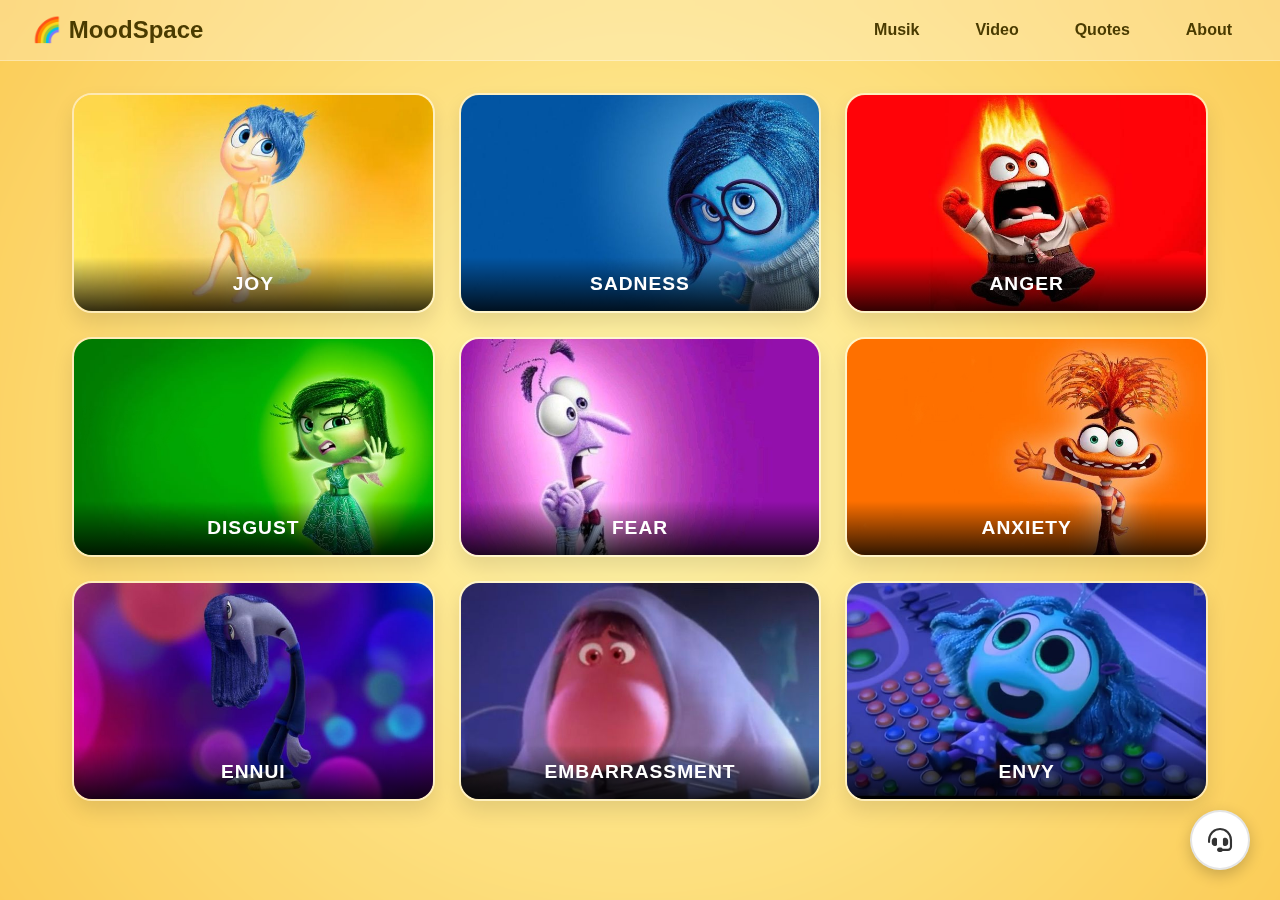
<file: index.html>
<!DOCTYPE html>
<html lang="id">
<head>
    <meta charset="UTF-8">
    <meta name="viewport" content="width=device-width, initial-scale=1.0">
    <title>Mood Space - Console</title>
    <link rel="stylesheet" href="style.css">
    <link rel="stylesheet" href="https://cdnjs.cloudflare.com/ajax/libs/font-awesome/6.4.0/css/all.min.css">
</head>
<body>
    <nav>
        <div class="logo">🌈 MoodSpace</div>
            <ul class="nav-links">
                <li><a href="music.html">Musik</a></li>
                <li><a href="video.html">Video</a></li>
                <li><a href="quotes.html">Quotes</a></li>
                <li><a href="about.html">About</a></li> 
            </ul>
    </nav>

    <div class="container">
        <div class="mood-grid">
            <div class="mood-card" onclick="pilihMood('joy')">
                <img src="assets/mood/joy.jpg" class="mood-img" alt="Joy">
                <div class="card-overlay"><h3>JOY</h3></div>
            </div>
            <div class="mood-card" onclick="pilihMood('sadness')">
                <img src="assets/mood/sadness.jpg" class="mood-img" alt="Sadness">
                <div class="card-overlay"><h3>SADNESS</h3></div>
            </div>
            <div class="mood-card" onclick="pilihMood('anger')">
                <img src="assets/mood/anger.jpg" class="mood-img" alt="Anger">
                <div class="card-overlay"><h3>ANGER</h3></div>
            </div>
            <div class="mood-card" onclick="pilihMood('disgust')">
                <img src="assets/mood/disgust.jpg" class="mood-img" alt="Disgust">
                <div class="card-overlay"><h3>DISGUST</h3></div>
            </div>
            <div class="mood-card" onclick="pilihMood('fear')">
                <img src="assets/mood/fear.jpg" class="mood-img" alt="Fear">
                <div class="card-overlay"><h3>FEAR</h3></div>
            </div>
            <div class="mood-card" onclick="pilihMood('anxiety')">
                <img src="assets/mood/anxiety.jpg" class="mood-img" alt="Anxiety">
                <div class="card-overlay"><h3>ANXIETY</h3></div>
            </div>
            <div class="mood-card" onclick="pilihMood('ennui')">
                <img src="assets/mood/ennui.jpg" class="mood-img" alt="Ennui">
                <div class="card-overlay"><h3>ENNUI</h3></div>
            </div>
            <div class="mood-card" onclick="pilihMood('embarrassment')">
                <img src="assets/mood/embarrassement.jpg" class="mood-img" alt="Embarrassment">
                <div class="card-overlay"><h3>EMBARRASSMENT</h3></div>
            </div>
            <div class="mood-card" onclick="pilihMood('envy')">
                <img src="assets/mood/envy.jpg" class="mood-img" alt="Envy">
                <div class="card-overlay"><h3>ENVY</h3></div>
            </div>
        </div>
    </div>

    <div class="floating-menu">
        <a href="form.html" class="float-btn" title="Contact"><i class="fas fa-headset"></i></a>
    </div>

    <script src="script.js"></script>
</body>
</html>
</file>
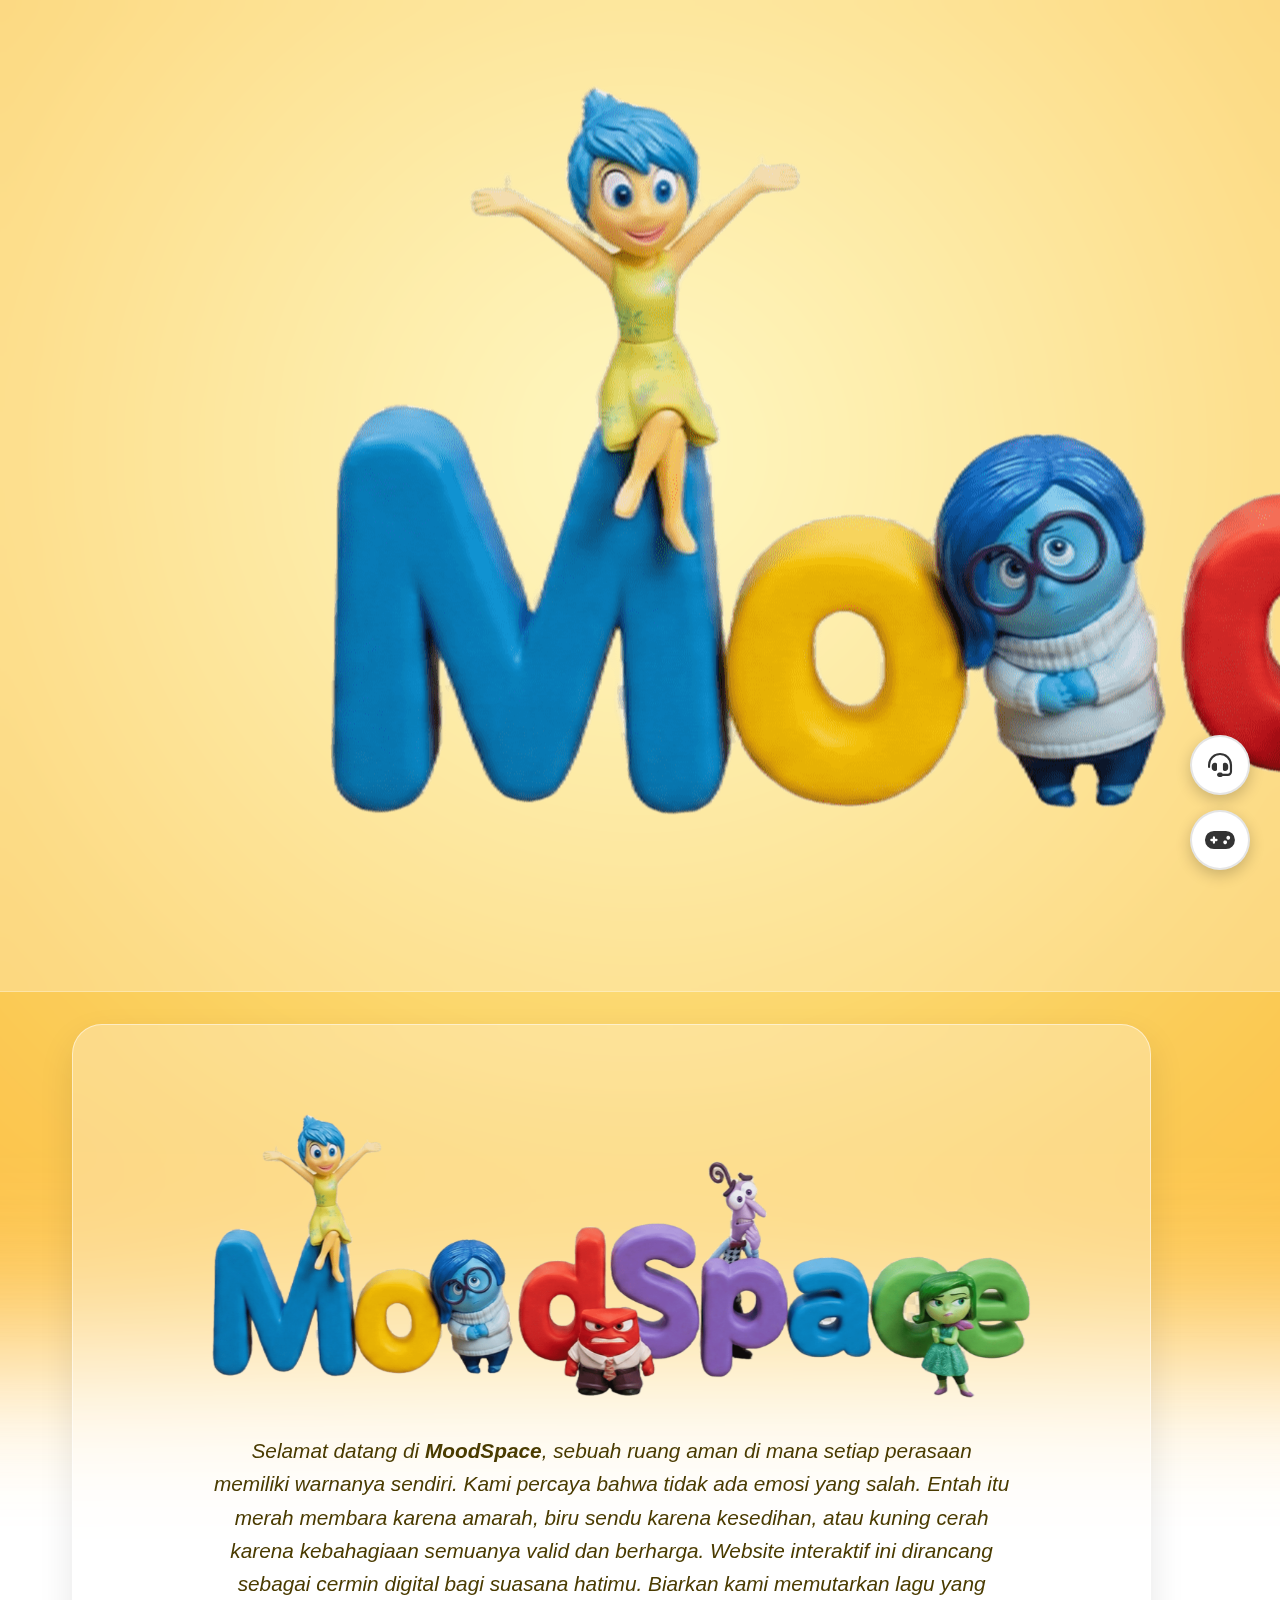
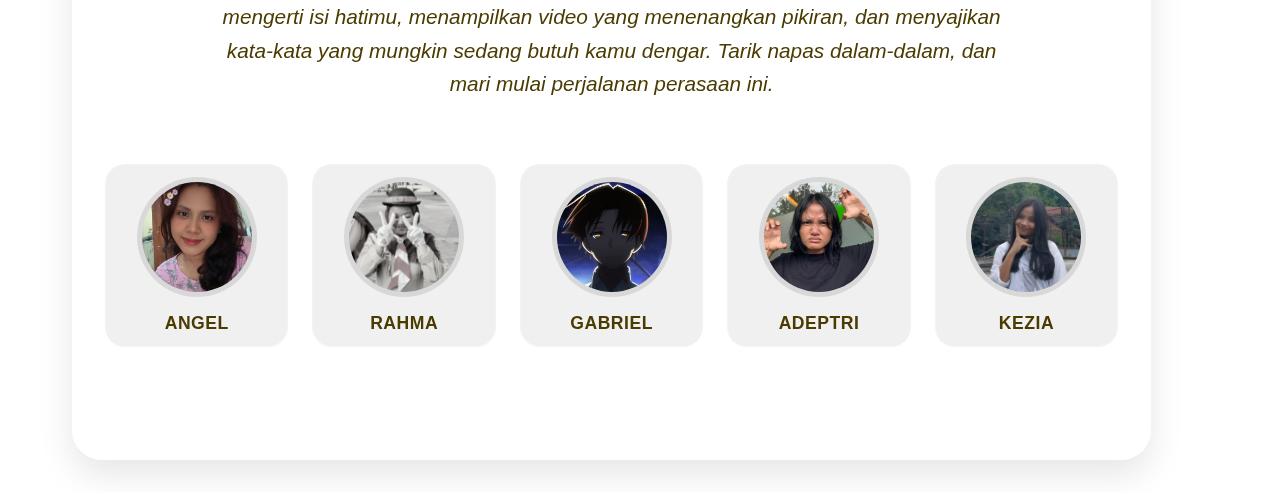
<file: about.html>
<!DOCTYPE html>
<html lang="id">
<head>
    <meta charset="UTF-8">
    <meta name="viewport" content="width=device-width, initial-scale=1.0">
    <title>Welcome - Mood Space</title>
    <link rel="stylesheet" href="style.css">
    <link rel="stylesheet" href="https://cdnjs.cloudflare.com/ajax/libs/font-awesome/6.4.0/css/all.min.css">
</head>
<body>
    <nav>
        <img src="assets/logo.png" alt="MoodSpace Logo" class="small-logo-img">
            <ul class="nav-links">
                <li><a href="music.html">Musik</a></li>
                <li><a href="video.html">Video</a></li>
                <li><a href="quotes.html">Quotes</a></li>
                <li><a href="about.html" class="active">About</a></li> 
            </ul>
    </nav>
    <div class="container home-container">
        
        <div class="glass-box" style="max-width: 2000px;"> <img src="assets/logo.png" alt="MoodSpace Logo" class="logo-img">
            
            <p class="home-desc">
                Selamat datang di <strong>MoodSpace</strong>, sebuah ruang aman di mana setiap perasaan memiliki warnanya sendiri.
                Kami percaya bahwa tidak ada emosi yang salah. Entah itu merah membara karena amarah, 
                biru sendu karena kesedihan, atau kuning cerah karena kebahagiaan semuanya valid dan berharga. 
                Website interaktif ini dirancang sebagai cermin digital bagi suasana hatimu.
                Biarkan kami memutarkan lagu yang mengerti isi hatimu, menampilkan video yang menenangkan pikiran, 
                dan menyajikan kata-kata yang mungkin sedang butuh kamu dengar. 
                Tarik napas dalam-dalam, dan mari mulai perjalanan perasaan ini.
            </p>

            <hr style="border: 0; border-top: 1px solid rgba(255,255,255,0.4); margin: 0.7rem 0;">

            <div class="team-grid">

                <div class="member-card">
                    <div class="member-photo-inner">
                        <img src="assets/profil/angel.jpeg" class="member-img" alt="Angel">
                    </div>
                    <span class="member-name">ANGEL</span>
                </div>

                <div class="member-card">
                    <div class="member-photo-inner">
                        <img src="assets/profil/rahma.png" class="member-img" alt="Rahma">
                    </div>
                    <span class="member-name">RAHMA</span>
                </div>

                <div class="member-card">
                    <div class="member-photo-inner">
                        <img src="assets/profil/gabriel.jpg" class="member-img" alt="Gabriel">
                    </div>
                    <span class="member-name">GABRIEL</span>
                </div>

                <div class="member-card">
                    <div class="member-photo-inner">
                        <img src="assets/profil/adeptri.jpeg" class="member-img" alt="Adeptri">
                    </div>
                    <span class="member-name">ADEPTRI</span>
                </div>

                <div class="member-card">
                    <div class="member-photo-inner">
                        <img src="assets/profil/kezia.png" class="member-img" alt="Kezia">
                    </div>
                    <span class="member-name">KEZIA</span>
                </div>
            </div>
        </div>
    </div>

    <div class="floating-menu">
        <a href="form.html" class="float-btn" title="Contact"><i class="fas fa-headset"></i></a>
        <a href="index.html" class="float-btn" title="Console"><i class="fas fa-gamepad"></i></a>
    </div>
    
    <script src="script.js"></script>
</body>
</html>
</file>
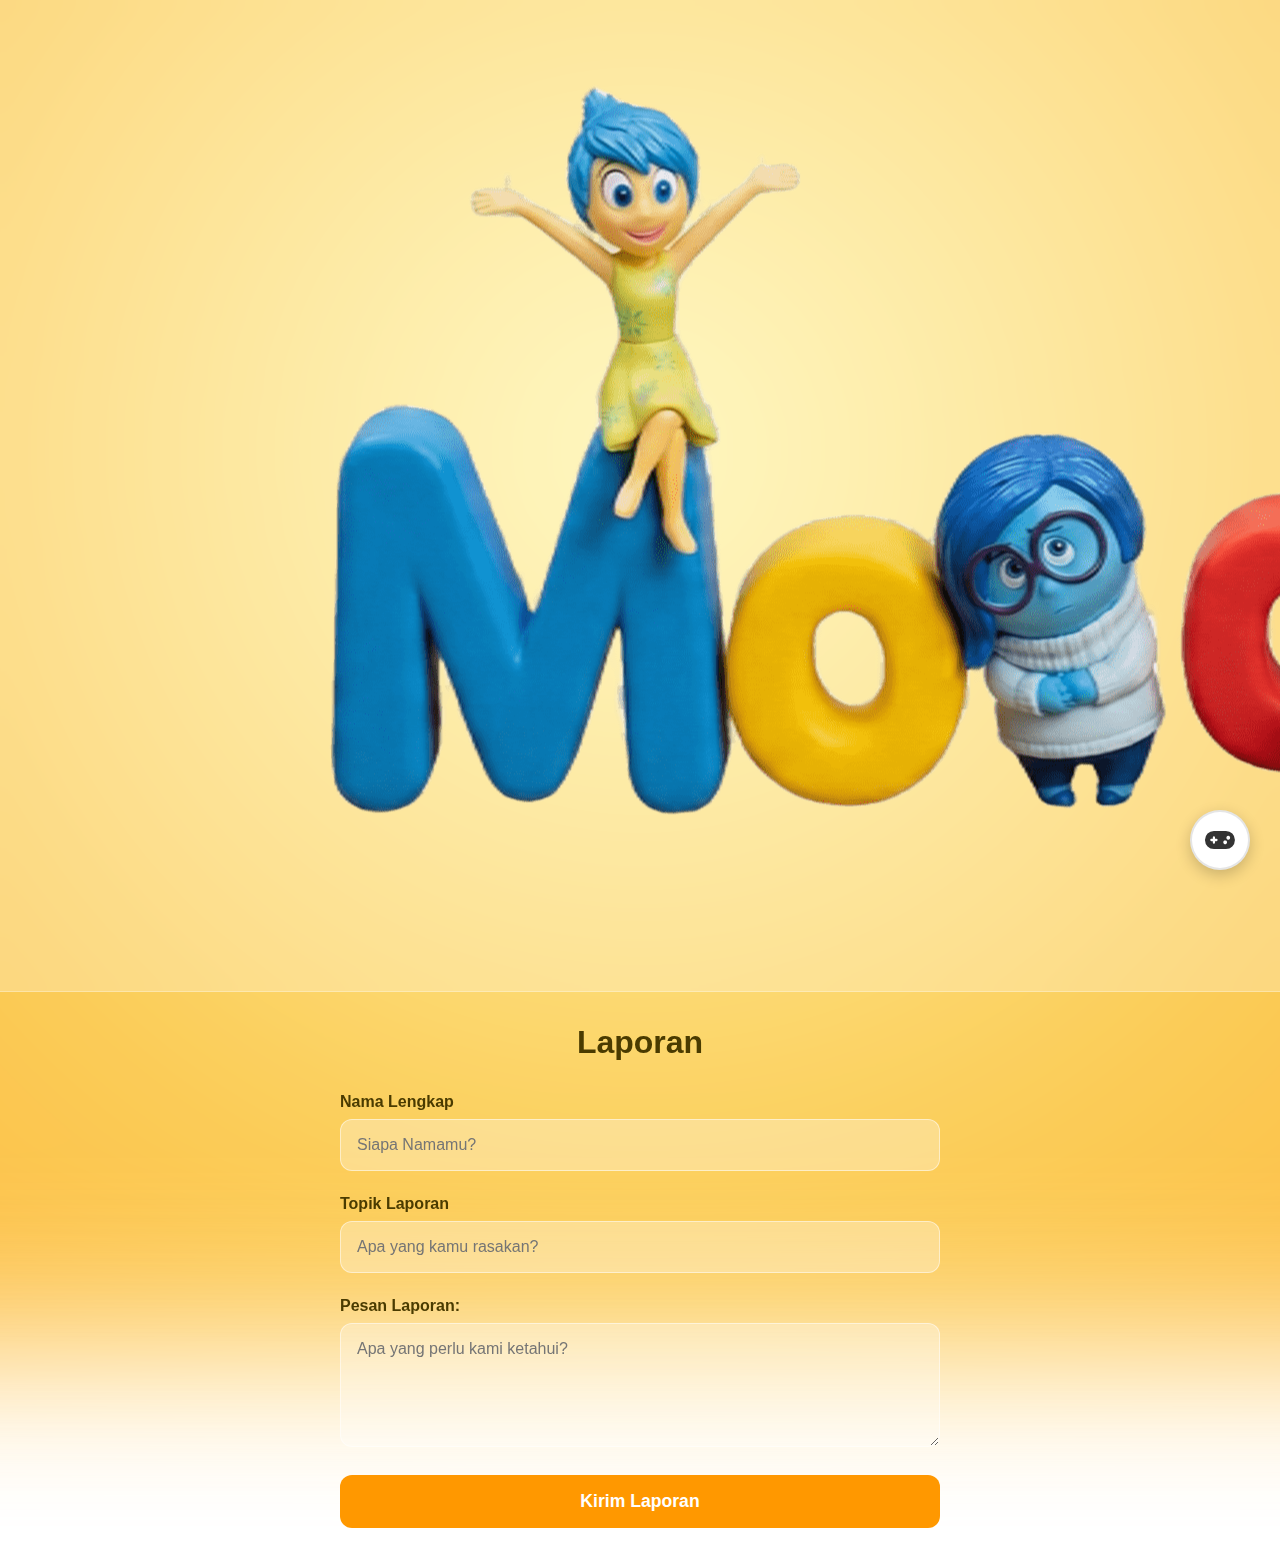
<file: form.html>
<!DOCTYPE html>
<html lang="id">
<head>
    <meta charset="UTF-8">
    <meta name="viewport" content="width=device-width, initial-scale=1.0">
    <title>Contact HQ</title>
    <link rel="stylesheet" href="style.css">
    <link rel="stylesheet" href="https://cdnjs.cloudflare.com/ajax/libs/font-awesome/6.4.0/css/all.min.css">
</head>
<body>
    <nav>
        <img src="assets/logo.png" alt="MoodSpace Logo" class="small-logo-img">
            <ul class="nav-links">
                <li><a href="music.html">Musik</a></li>
                <li><a href="video.html">Video</a></li>
                <li><a href="quotes.html">Quotes</a></li>
                <li><a href="about.html">About</a></li> 
            </ul>
</nav>
    </nav>

    <div class="container">
        <h1 style="text-align: center; margin-bottom: 2rem;">Laporan</h1>

        <div class="content-box" style="max-width: 600px; margin: 0 auto;">
            <form id="contactForm">
                <div class="form-group">
                    <label>Nama Lengkap</label>
                    <input type="text" id="namaLengkap" placeholder="Siapa Namamu?" required>
                </div>
                <div class="form-group">
                    <label>Topik Laporan</label>
                    <input type="text" placeholder="Apa yang kamu rasakan?" required>
                </div>
                <div class="form-group">
                    <label>Pesan Laporan:</label>
                    <textarea rows="5" placeholder="Apa yang perlu kami ketahui?" required></textarea>
                </div>
                <button type="submit" class="btn-submit">Kirim Laporan</button>
            </form>
        </div>
    </div>

    <div class="floating-menu">
        <a href="index.html" class="float-btn" title="Console"><i class="fas fa-gamepad"></i></a>
    </div>

    <script src="script.js"></script>
</body>
</html>
</file>
<file: style.css>
* {
    margin: 0;
    padding: 0;
    box-sizing: border-box;
}

body {
    font-family: 'Segoe UI', Tahoma, Geneva, Verdana, sans-serif;
    min-height: 100vh;
    overflow-x: hidden;
    color: #333;
    transition: background 0.8s ease; 
    position: relative;
}

body::before {
    content: '';
    position: fixed;
    top: -50%;
    left: -50%;
    width: 200%;
    height: 200%;
    background: radial-gradient(circle, var(--c1) 0%, var(--c2) 50%, var(--c3) 100%);
    animation: bgMove 15s ease-in-out infinite; 
    filter: blur(80px); 
    opacity: 0.8;
    z-index: -1; 
}

@keyframes bgMove {
    0%, 100% { transform: translate(0, 0) rotate(0deg); }
    33% { transform: translate(5%, 5%) rotate(120deg); }
    66% { transform: translate(-5%, 5%) rotate(240deg); }
}

:root { --c1: #FFFACD; --c2: #FFD700; --c3: #FFA500; }

body.joy           { --c1: #fff59d; --c2: #fbc02d; --c3: #ff9800; color: #4a3b00; }
body.sadness       { --c1: #e3f2fd; --c2: #64b5f6; --c3: #1565c0; color: #0d47a1; }
body.anger         { --c1: #ffebee; --c2: #e71613; --c3: #b71c1c; color: #580808; }
body.disgust       { --c1: #e8f5e9; --c2: #66bb6a; --c3: #2e7d32; color: #1b5e20; }
body.fear          { --c1: #f3e5f5; --c2: #ab47bc; --c3: #6a1b9a; color: #4a148c; }
body.anxiety       { --c1: #fff3e0; --c2: #ff9800; --c3: #e65100; color: #bf360c; }
body.ennui         { --c1: #eceff1; --c2: #546e7a; --c3: #263238; color: #102027; }
body.embarrassment { --c1: #fce4ec; --c2: #f06292; --c3: #880e4f; color: #880e4f; }
body.envy          { --c1: #e0f2f1; --c2: #26a69a; --c3: #004d40; color: #004d40; }

/* =========================================
   NAVIGASI
========================================= */
nav {
    background: rgba(255, 255, 255, 0.25);
    backdrop-filter: blur(15px);
    padding: 1rem 2rem;
    display: flex;
    justify-content: space-between;
    align-items: center;
    position: sticky;
    top: 0;
    z-index: 100;
    border-bottom: 1px solid rgba(255, 255, 255, 0.3);
}

.logo { font-size: 1.5rem; font-weight: 800; }
.nav-links { display: flex; gap: 1.5rem; list-style: none; }
.nav-links a { 
    color: inherit; text-decoration: none; font-weight: 600; 
    padding: 0.5rem 1rem; border-radius: 10px; transition: 0.3s;
}
.nav-links a:hover, .nav-links a.active {
    background: rgba(255,255,255,0.4);
}

/* =========================================
   UMUM
========================================= */
.container { max-width: 1200px; margin: 0 auto; padding: 2rem; }

.container-video {
    max-width: 100%; 
    margin: 0 auto;
    padding: 2rem;
}

.mood-content { display: none; animation: fadeIn 0.6s ease; }
@keyframes fadeIn { from {opacity: 0; transform: translateY(20px);} to {opacity: 1; transform: translateY(0);} }

body.joy #joy-content, body.sadness #sadness-content, body.anger #anger-content,
body.disgust #disgust-content, body.fear #fear-content, body.anxiety #anxiety-content,
body.ennui #ennui-content, body.embarrassment #embarrassment-content, body.envy #envy-content {
    display: block;
}

.floating-menu {
    position: fixed;
    bottom: 30px;
    right: 30px;
    display: flex;
    flex-direction: column;
    gap: 15px;
    z-index: 9999; 
}

.float-btn {
    width: 60px;
    height: 60px;
    background: white;
    border-radius: 50%;
    display: flex;
    align-items: center;
    justify-content: center;
    box-shadow: 0 5px 15px rgba(0,0,0,0.2);
    font-size: 1.5rem;
    color: #333;
    text-decoration: none;
    transition: 0.3s;
    border: 2px solid rgba(0,0,0,0.1);
}

.float-btn:hover {
    transform: scale(1.1);
    background: var(--c2);
    color: white;
    border-color: white;
}

/* =========================================
   HALAMAN HOME 
========================================= */

.team-grid {
    display: grid;
    grid-template-columns: repeat(5, 1fr); 
    gap: 1.5rem;
    margin-top: 2rem;
    margin-bottom: 3rem; 
}

.member-card {
    aspect-ratio: 1 / 1; 
    
    background: rgba(255, 255, 255, 0.15);
    border: 1px solid rgba(255, 255, 255, 0.2);
    border-radius: 20px;
    
    display: flex;
    flex-direction: column;
    align-items: center;
    justify-content: center;
    transition: all 0.3s ease;
    background-color: #cecece4c;
}

.member-img {
    width: 100%;
    height: 100%;
    border-radius: 50%;
    object-fit: cover;
    border: none; margin-bottom: 0; background-color: transparent;
}

.member-card:hover {
    background: rgba(255, 255, 255, 0.25);
    transform: translateY(-10px);
    box-shadow: 0 15px 30px rgba(0,0,0,0.1);
}

.member-photo-inner {
    width: 120px;    
    height: 120px;
    padding: 5px;    

    background: rgba(0, 0, 0, 0.1); 
    border-radius: 50%;
    margin-bottom: 1rem;
}

.member-card:hover .member-img {
    transform: scale(1.1);
    border-color: white;
}

.member-name {
    font-size: 1.1rem;
    font-weight: 800;
    letter-spacing: 0.5px;
}

.start-btn.full-width {
    display: block;      
    width: 100%;         
    text-align: center;
    padding: 1.2rem;
    margin-top: 1rem;
    box-sizing: border-box; 
}

.home-wrapper {
    display: flex; justify-content: center; align-items: center; min-height: 80vh;
}

.glass-box {
    background: rgba(255, 255, 255, 0.3);
    backdrop-filter: blur(20px);
    border: 1px solid rgba(255, 255, 255, 0.5);
    border-radius: 30px;
    padding: 4rem 2rem;
    text-align: center;
    width: 800px;
    box-shadow: 0 15px 35px rgba(0,0,0,0.1);
}

.home-container .glass-box {
    width: 95%;            
    max-width: 1400px;      
    min-height: 85vh;      
    display: flex;
    flex-direction: column;
    justify-content: center; 
    padding: 4rem 2rem;      
}

.home-title { 
    font-size: 4rem; 
    margin-bottom: 1rem; 
    font-weight: 800; 
}

.home-desc { 
    font-size: 1.3rem; 
    line-height: 1.6; 
    margin-bottom: 0.5rem; 
    font-weight: 500; 
    max-width: 800px;
    margin: 0 auto 0.5rem auto;
    font-style: italic;
}

.start-btn {
    display: inline-block;
    background: linear-gradient(45deg, var(--c2), var(--c3));
    color: white;
    padding: 1rem 3rem;
    font-size: 1.2rem;
    font-weight: bold;
    text-decoration: none;
    border-radius: 50px;
    box-shadow: 0 10px 20px rgba(0,0,0,0.2);
    transition: all 0.3s ease;
    border: 2px solid rgba(255,255,255,0.5);
}
.start-btn:hover { transform: scale(1.05); box-shadow: 0 15px 30px rgba(0,0,0,0.3); }

/* =========================================
   HALAMAN CONSOLE 
========================================= */
.hero { text-align: center; margin-bottom: 2rem; }
.hero h1 { font-size: 3rem; margin-bottom: 0.5rem; }

.mood-grid {
    display: grid;
    grid-template-columns: repeat(3, 1fr);
    gap: 1.5rem;
}

.mood-card {
    position: relative;
    height: 220px; 
    border-radius: 20px;
    overflow: hidden;
    cursor: pointer;
    box-shadow: 0 10px 20px rgba(0,0,0,0.1);
    transition: transform 0.3s ease;
    border: 2px solid rgba(255,255,255,0.5);
}
.mood-card:hover { 
    transform: translateY(-8px); 
}

.mood-img { 
    width: 100%; 
    height: 100%; 
    object-fit: cover; 
    transition: 0.5s; 
}

.mood-card:hover .mood-img { 
    transform: scale(1.1); 
}

.card-overlay {
    position: absolute; 
    bottom: 0; left: 0; 
    width: 100%;
    padding: 1rem;
    background: linear-gradient(to top, rgba(0,0,0,0.8), transparent);
    color: white; 
    text-align: center;
}

.card-overlay h3 { 
    font-size: 1.2rem; 
    text-transform: uppercase; 
    letter-spacing: 1px; 
}

/* =========================================
   HALAMAN VIDEO 
========================================= */
.video-grid-landscape {
    display: grid;
    grid-template-columns: repeat(3, 1fr);
    gap: 1.5rem;
    margin-bottom: 1.5rem;
    justify-content: center;
}

.video-card-long {
    background: rgba(255,255,255,0.5);
    border-radius: 15px;
    overflow: hidden;
    transition: 0.3s;
    border: 1px solid rgba(255,255,255,0.3);
}

.video-card-long:hover { 
    transform: translateY(-5px); 
    box-shadow: 0 10px 20px rgba(0,0,0,0.1); 
}

.thumbnail-container-long {
    position: relative; 
    width: 100%; 
    padding-bottom: 56.25%; 
    background: #000;
}

.thumbnail-img {
    position: absolute;
    top: 0;
    left: 0;
    width: 100%;
    height: 100%;
    object-fit: cover; 
    background: #000;  
}

.play-icon-overlay {
    position: absolute; 
    top: 50%; 
    left: 50%; 
    transform: translate(-50%, -50%);
    font-size: 3rem; 
    color: white; 
    opacity: 0; 
    transition: 0.3s;
}

.video-card-long:hover .play-icon-overlay { 
    opacity: 1; 
}

.video-details { 
    padding: 1rem; 
}

.video-meta h3 { 
    font-size: 1rem; 
    margin-bottom: 0.5rem; 
}

.shorts-container-scroll {
    display: grid; 
    grid-template-columns: repeat(5, 1fr);
    gap: 1.5rem; 
    padding-bottom: 2rem;
    width: 100%;
    scroll-behavior: smooth;
}

.shorts-card {
    flex: 0 0 auto; 
    width: 100%;
    aspect-ratio: 9/16;
    border-radius: 15px; 
    overflow: hidden; 
    position: relative;
    box-shadow: 0 5px 15px rgba(0,0,0,0.1); 
    transition: 0.3s;
}

.shorts-card:hover { 
    transform: scale(1.05); 
}

.shorts-overlay {
    font-size: 1.2rem;
    position: absolute; 
    bottom: 0; left: 0; 
    width: 100%; 
    padding: 1rem;
    background: linear-gradient(to top, rgba(0,0,0,0.9), transparent); 
    color: white;
    pointer-events: none;
}

/* =========================================
   HALAMAN QUOTES 
========================================= */
.quotes-grid {
    display: grid;
    grid-template-columns: repeat(4, 1fr);
    width: 100%;
    gap: 2rem;
    margin-top: 2rem;
}

.quote-card-box {
    background: rgba(255, 255, 255, 0.4);
    backdrop-filter: blur(10px);
    border-radius: 20px;
    padding: 2rem;
    text-align: center;
    border: 1px solid rgba(255,255,255,0.5);
    box-shadow: 0 10px 20px rgba(0,0,0,0.05);
    transition: 0.3s;
    display: flex; flex-direction: column; align-items: center;
}

.quote-card-box:hover { 
    transform: translateY(-5px); 
    background: rgba(255,255,255,0.6); 
}

.quote-card-box::before {
    content: '“';
    position: absolute;
    top: -20px;
    left: 10px;
    font-size: 8rem;
    color: rgba(255,255,255,0.3);
    font-family: serif;
    z-index: 1;
}

.quote-img {
    width: 100%; 
    height: 200px; 
    object-fit: cover;
    border-radius: 15px; 
    margin-bottom: 1.5rem;
    box-shadow: 0 5px 15px rgba(0,0,0,0.1);
}

.quote-text { 
    font-size: 1.1rem; 
    font-style: italic; 
    margin-bottom: 1rem;
    line-height: 1.6;
    color: #333;
    position: relative;
    z-index: 2;
}

.quote-author {
    font-weight: 800;
    font-size: 0.9rem;
    text-transform: uppercase;
    letter-spacing: 1px;
    opacity: 0.7;
    z-index: 2;
}

.input-card {
    background: rgba(255, 255, 255, 0.6); 
    border: 2px dashed rgba(0,0,0,0.1); 
    cursor: text;
}

.quote-input {
    width: 100%;
    background: transparent;
    border: none;
    border-bottom: 1px solid #999;
    padding: 0.5rem;
    margin-bottom: 1rem;
    text-align: center;
    font-style: italic;
}

.quote-input:focus { 
    outline: none; 
    border-color: #333; 
}

.author-input {
    width: 80%;
    background: transparent;
    border: none;
    border-bottom: 1px solid #999;
    padding: 0.3rem;
    text-align: center;
    font-size: 0.8rem;
    font-weight: bold;
}

add-btn {
    margin-top: 1rem;
    background: #333;
    color: white;
    border: none;
    padding: 0.5rem 1rem;
    border-radius: 20px;
    cursor: pointer;
    font-size: 0.8rem;
    transition: 0.2s;
}

.add-btn:hover { 
    transform: scale(1.1); 
}

/* =========================================
   HALAMAN FORM
========================================= */
.form-group { margin-bottom: 1.5rem; }
.form-group label { display: block; font-weight: bold; margin-bottom: 0.5rem; }
.form-group input, .form-group textarea {
    width: 100%; padding: 1rem; border-radius: 12px;
    border: 1px solid rgba(255,255,255,0.5); background: rgba(255,255,255,0.3);
    font-family: inherit; font-size: 1rem; color: inherit;
}
.btn-submit {
    background: var(--c3); color: white; padding: 1rem; border-radius: 12px; border: none;
    width: 100%; font-size: 1.1rem; font-weight: bold; cursor: pointer; transition: 0.3s;
}
.btn-submit:hover { filter: brightness(1.1); box-shadow: 0 5px 15px rgba(0,0,0,0.2); }

@media (max-width: 768px) {
    .mood-grid { grid-template-columns: repeat(2, 1fr); }
    .video-grid-landscape { grid-template-columns: 1fr; }
    .shorts-container-scroll { grid-template-columns: repeat(2, 1fr); }
    .container-video { padding: 1rem; }
    .glass-box { padding: 2rem 1rem; }
    .home-title { font-size: 2.5rem; }
    .home-desc { font-size: 1rem; }
    .nav-links { display: none; }
    .team-grid {
        grid-template-columns: repeat(2, 1fr); 
        gap: 1rem;
        justify-content: center;
    }
    .member-card:last-child { 
        grid-column: span 2; 
        width: 50%; 
        margin: 0 auto;
    }
    .member-card:nth-last-child(-n+2) {
        grid-column: span 1; 
    }
}

@media (max-width: 1024px) {
    
    .shorts-container-scroll { 
        grid-template-columns: repeat(3, 1fr); 
    }
    .video-grid-landscape { 
        grid-template-columns: repeat(2, 1fr); 
    }
    .music-grid {
        grid-template-columns: repeat(3, 1fr);
    }
    .team-grid {
        grid-template-columns: repeat(3, 1fr);
        justify-content: center;
    }   
    .member-card:nth-last-child(-n+2) {
        grid-column: span 1; 
    }
    .member-card:last-child {
        grid-column: span 3; 
        width: 33%;
        margin: 0 auto;
    }
}

/* =========================================
   HALAMAN MUSIC 
========================================= */

.spotify-wrapper {
    width: 100%;
    max-width: 1200px; 
    margin: 0 auto 1rem auto;  
    background: transparent; 
    box-shadow: 0 15px 30px rgba(0,0,0,0.15); 
    border-radius: 12px; 
    overflow: hidden; 
}

.spotify-frame {
    width: 100%;
    height: 352px;
    border: none;
    display: block; 
}

.section-title {
    text-align: left; 
    font-size: 1.5rem;
    font-weight: 800;
    margin-bottom: 1rem;
    color: #333;
    display: flex;
    align-items: center;
    gap: 10px;
}

.local-music-section {
    max-width: 100%;
    margin: 0 auto;
    margin-top: 1rem;
    width: 100%;
}

.music-card {
    background: rgba(255, 255, 255, 0.4); 
    border: 1px solid rgba(255,255,255,0.6);
}

.music-grid {
    display: grid;
    grid-template-columns: repeat(4, 1fr);
    gap: 1rem;
    margin-top: 1.5rem;
}

.music-card {
    background: rgba(255, 255, 255, 0.2);
    backdrop-filter: blur(10px);
    border-radius: 20px;
    padding: 1rem;
    border: 1px solid rgba(255, 255, 255, 0.3);
    transition: 0.3s ease;
    text-align: left;
    position: relative;
    overflow: hidden;
}

.music-card:hover {
    transform: translateY(-5px);
    background: rgba(255, 255, 255, 0.35);
    box-shadow: 0 10px 25px rgba(0,0,0,0.1);
}

.music-cover-wrapper {
    position: relative;
    width: 100%;
    aspect-ratio: 1/1; 
    border-radius: 15px;
    overflow: hidden;
    margin-bottom: 1rem;
    box-shadow: 0 5px 15px rgba(0,0,0,0.2);
}

.music-cover {
    width: 100%;
    height: 100%;
    object-fit: cover;
    transition: transform 0.5s ease;
}

.music-card:hover .music-cover {
    transform: scale(1.1); 
}

.custom-play-btn {
    position: absolute;
    bottom: 10px;
    right: 10px;
    width: 45px;
    height: 45px;
    background: var(--c2);
    border-radius: 50%;
    display: flex;
    align-items: center;
    justify-content: center;
    color: white;
    font-size: 1.2rem;
    border: none;
    cursor: pointer;
    box-shadow: 0 4px 10px rgba(0,0,0,0.3);
    transition: 0.2s;
    z-index: 2;
}

.custom-play-btn:hover {
    transform: scale(1.1);
    filter: brightness(1.1);
}

.music-info h3 {
    font-size: 1rem;
    margin-bottom: 0.2rem;
    white-space: nowrap;
    overflow: hidden;
    text-overflow: ellipsis;
}

.music-info p {
    font-size: 0.85rem;
    opacity: 0.8;
}

.music-cover.playing {
    animation: spin 3s linear infinite;
    border-radius: 50%;
}
@keyframes spin { 100% { transform: rotate(360deg); } }

@media (max-width: 1024px) {
    
    .shorts-container-scroll { grid-template-columns: repeat(3, 1fr); }
    .video-grid-landscape { grid-template-columns: repeat(2, 1fr); }
    .music-grid {grid-template-columns: repeat(3, 1fr); }
    .team-grid {grid-template-columns: repeat(3, 1fr); justify-content: center; }   
    .member-card:nth-last-child(-n+2) { grid-column: span 1; }
    .member-card:last-child { grid-column: span 3; width: 33%; margin: 0 auto; }
}

@media (max-width: 768px) {
    .mood-grid { grid-template-columns: repeat(2, 1fr); }
    .video-grid-landscape { grid-template-columns: 1fr; }
    .shorts-container-scroll { grid-template-columns: repeat(2, 1fr); }
    .container-video { padding: 1rem; }
    .glass-box { padding: 2rem 1rem; }
    .home-title { font-size: 2.5rem; }
    .home-desc { font-size: 1rem; }
    .nav-links { display: none; }
    .team-grid { grid-template-columns: repeat(2, 1fr); gap: 1rem; justify-content: center;}
    .member-card:last-child { grid-column: span 2; width: 50%; margin: 0 auto;}
    .member-card:nth-last-child(-n+2) { grid-column: span 1; }
}
</file>
